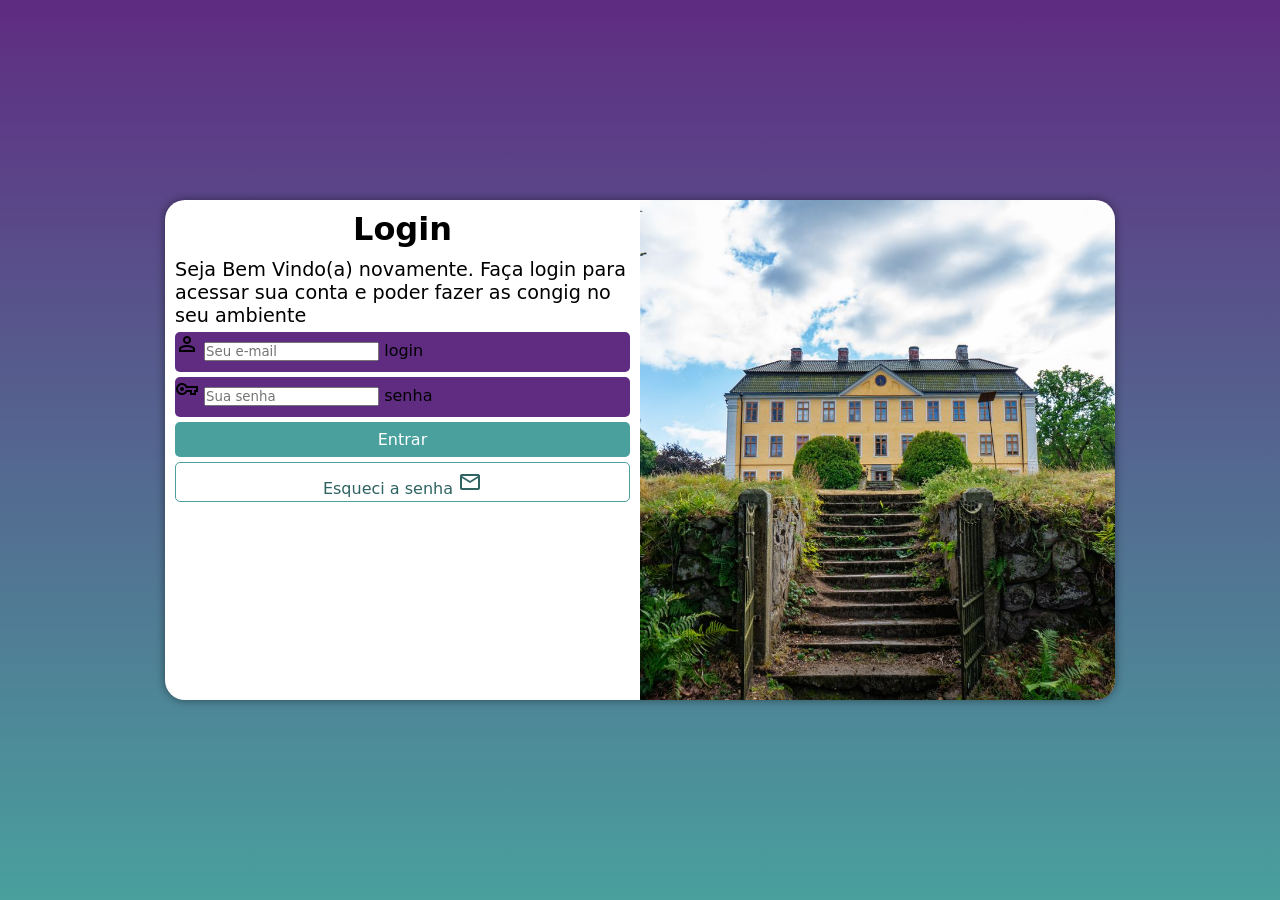
<file: index.html>
<!DOCTYPE html>
<html lang="pt-br">
<head>
    <meta charset="UTF-8">
    <meta name="viewport" content="width=device-width, initial-scale=1.0">
    <link href="https://fonts.googleapis.com/css2?family=Material+Symbols+Outlined" rel="stylesheet" />
    <title>Login</title>
    <link rel="stylesheet" href="estilos/style.css">
    <link rel="stylesheet" href="estilos/media-query.css">

</head>
<body>
    <main>
        <section id="login">

            <div id="imagem">

            </div>

            <div id="formulario">
                <h1>Login</h1>
                <p>Seja Bem Vindo(a) novamente. Faça login para acessar sua conta e poder fazer as congig no seu ambiente</p>
                <form action="login.php" method="post" autocomplete="on">
                    <div class="campo">
                        <span class="material-symbols-outlined">person</span>
                        <input type="email" name="login" id="ilogin" placeholder="Seu e-mail" required autocomplete="email" maxlength="30">
                        login
                        <label for="ilogin"></label>
                    </div>

                    <div class="campo">
                        <span class="material-symbols-outlined">vpn_key</span>
                        <input type="password" name="senha" id="isenha" placeholder="Sua senha" required autocomplete="current-password" minlength="8" maxlength="20">
                        senha
                        <label for="isenha"></label>
                    </div>
                    <input type="submit" value="Entrar">
                    <a href="esqueci.html" target="_blank" class="botao">
                        Esqueci a senha <i class="material-symbols-outlined">mail</i>
                    </a>
                </form>
            </div>
        </section>
    </main>
</body>
</html>
</file>
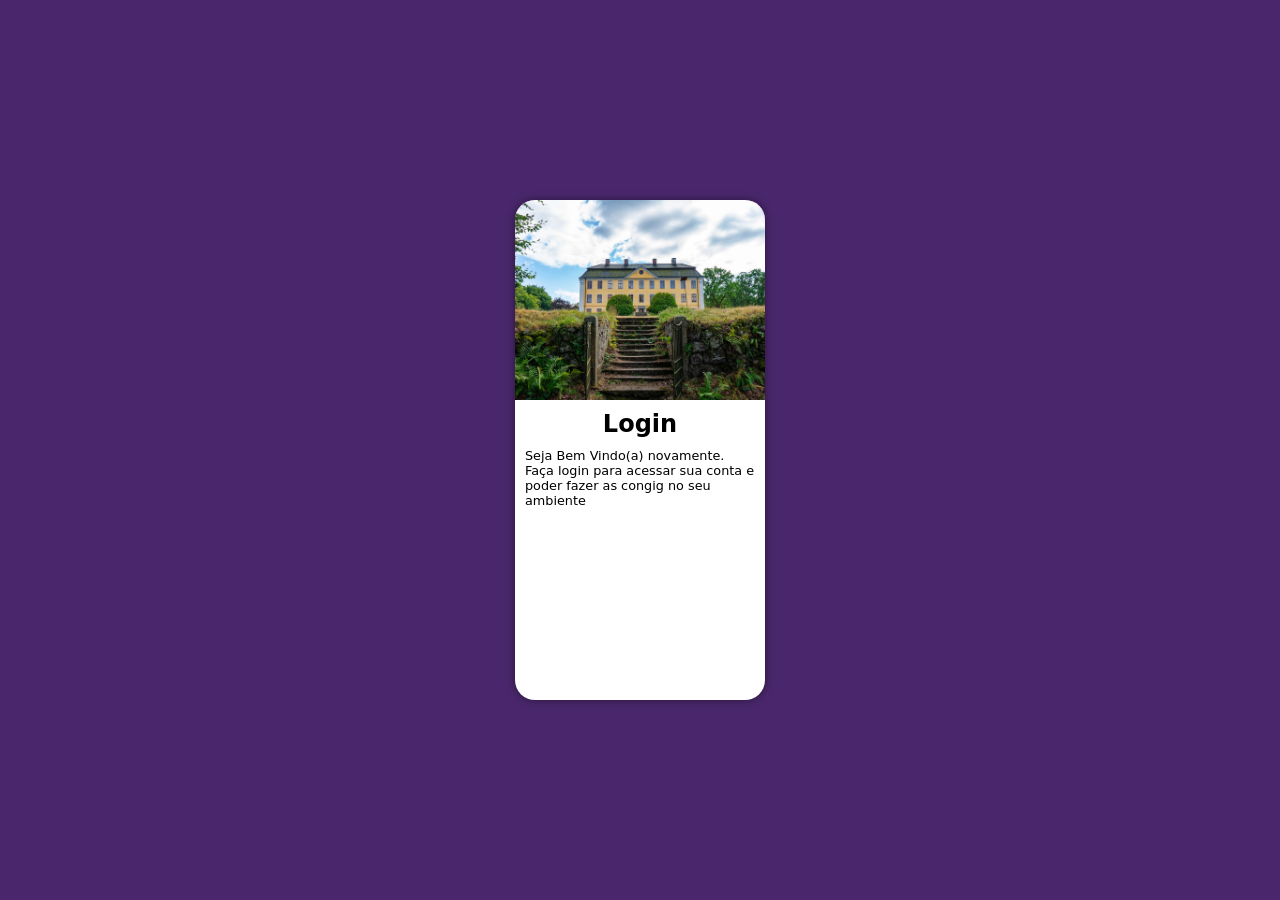
<file: indes.html>
<!DOCTYPE html>
<html lang="pt-br">
<head>
    <meta charset="UTF-8">
    <meta name="viewport" content="width=device-width, initial-scale=1.0">
    <title>Login</title>
    <link rel="stylesheet" href="estilos/style.css">

</head>
<body>
    <main>
        <section id="login">

            <div id="imagem">

            </div>

            <div id="formulario">
                <h1>Login</h1>
                <p>Seja Bem Vindo(a) novamente. Faça login para acessar sua conta e poder fazer as congig no seu ambiente</p>
                <form action="login.php" method="post">

                </form>
            </div>
        </section>
    </main>
</body>
</html>
</file>
<file: estilos/style.css>
@charset "UTF-8";

/* 
    Paleta de cores
    Verde: #49a09d
    Lilas: #5F2C82
*/

* {
    font-family: system-ui, -apple-system, BlinkMacSystemFont, 'Segoe UI', Roboto, Oxygen, Ubuntu, Cantarell, 'Open Sans', 'Helvetica Neue', sans-serif;
    margin: 0px;
    padding: 0px;
    box-sizing: border-box;
}

body, html {
    background-color: #4a276c ;
    height: 100vh;
    width: 100vw;
}

main {
    position: relative;
    height: 100vh;
    width: 100vw;
}

#login {
    position: absolute;
    top: 50%;
    left: 50%;
    transform: translate(-50%, -50%);
    background-color: white;
    width: 250px;
    height: 500px;
    border-radius: 20px;
    overflow: hidden;
    box-shadow: 0px 0px 10px rgba(0, 0, 0, 0.450);

    transition: width 0.6s, heigth 0.6s;
    transition-timing-function: ease;
}

section#login > div#imagem {
    display: block;
    background: #5F2C82 url(../imagens/metal.jpg) no-repeat ;
    background-size: cover;
    background-position: center center;
    height: 200px;
}

section#login > div#formulario {
    display: block;
    padding: 10px;
}

div#formulario > h1 {
    text-align: center;
    margin-bottom: 10px;
}

div#formulario > p {
    font-size: 0.8em;
}

div.campo > label {
    display: none;
}

div.campo > i {
    color: white;
    
}


form > div.campo {
    background-color: #5F2C82;
    width: 100%;
    height: 40px;
    display: block;
    border-radius: 5px;
    margin: 5px 0px;
}

form > input[type=submit] {
    display: block;
    font-size: 1em;
    width: 100%;
    height: 35px;
    background-color: #49a09d ;
    color: white;
    border: none;
    border-radius: 5px;
    cursor: pointer;
}

form > input[type=submit]:hover {
    background-color: #2e6462;
}

form > a.botao {
    display: block;
    text-align: center;
    font-size: 1em;
    width: 100%;
    height: 40px;
    padding-top: 7px;
    margin-top: 5px;
    background-color: white;
    color: #2e6362;
    border: 1px solid #49a09d ;
    border-radius: 5px;
    text-decoration: none;
}

form > a.botao:hover {
    background-color: #219892;
}
</file>
<file: estilos/media-query.css>
@charset "UTF-8";

@media screen and (min-width: 769px) and (max-width: 1023px){

     body {
        background-image: linear-gradient(to top, #49a09d, #5F2C82 );
     }

    section#login {
        width: 80vw;
    }

    section#login > div#imagem {
        float: left;
        width: 30%;
        height: 100%;
    }
    
    section#login > div#formulario {
        float: right;
        width: 70%;
    }
}

@media screen and (min-width: 1024px){

     body {
        background-image: linear-gradient(to top, #49a09d, #5F2C82 );
     }

    section#login {
        width: 950px ;
    }
    section#login > div#imagem {
        float: right;
        width: 50%;
        height: 100%;
    }

    section#login > div#formulario {
        float: left;
        width: 50%;
    }

    div#formulario > h1 {
        font-size: 2em;
    }

    div#formulario > p {
    font-size: 1.2em;
}
}
</file>
